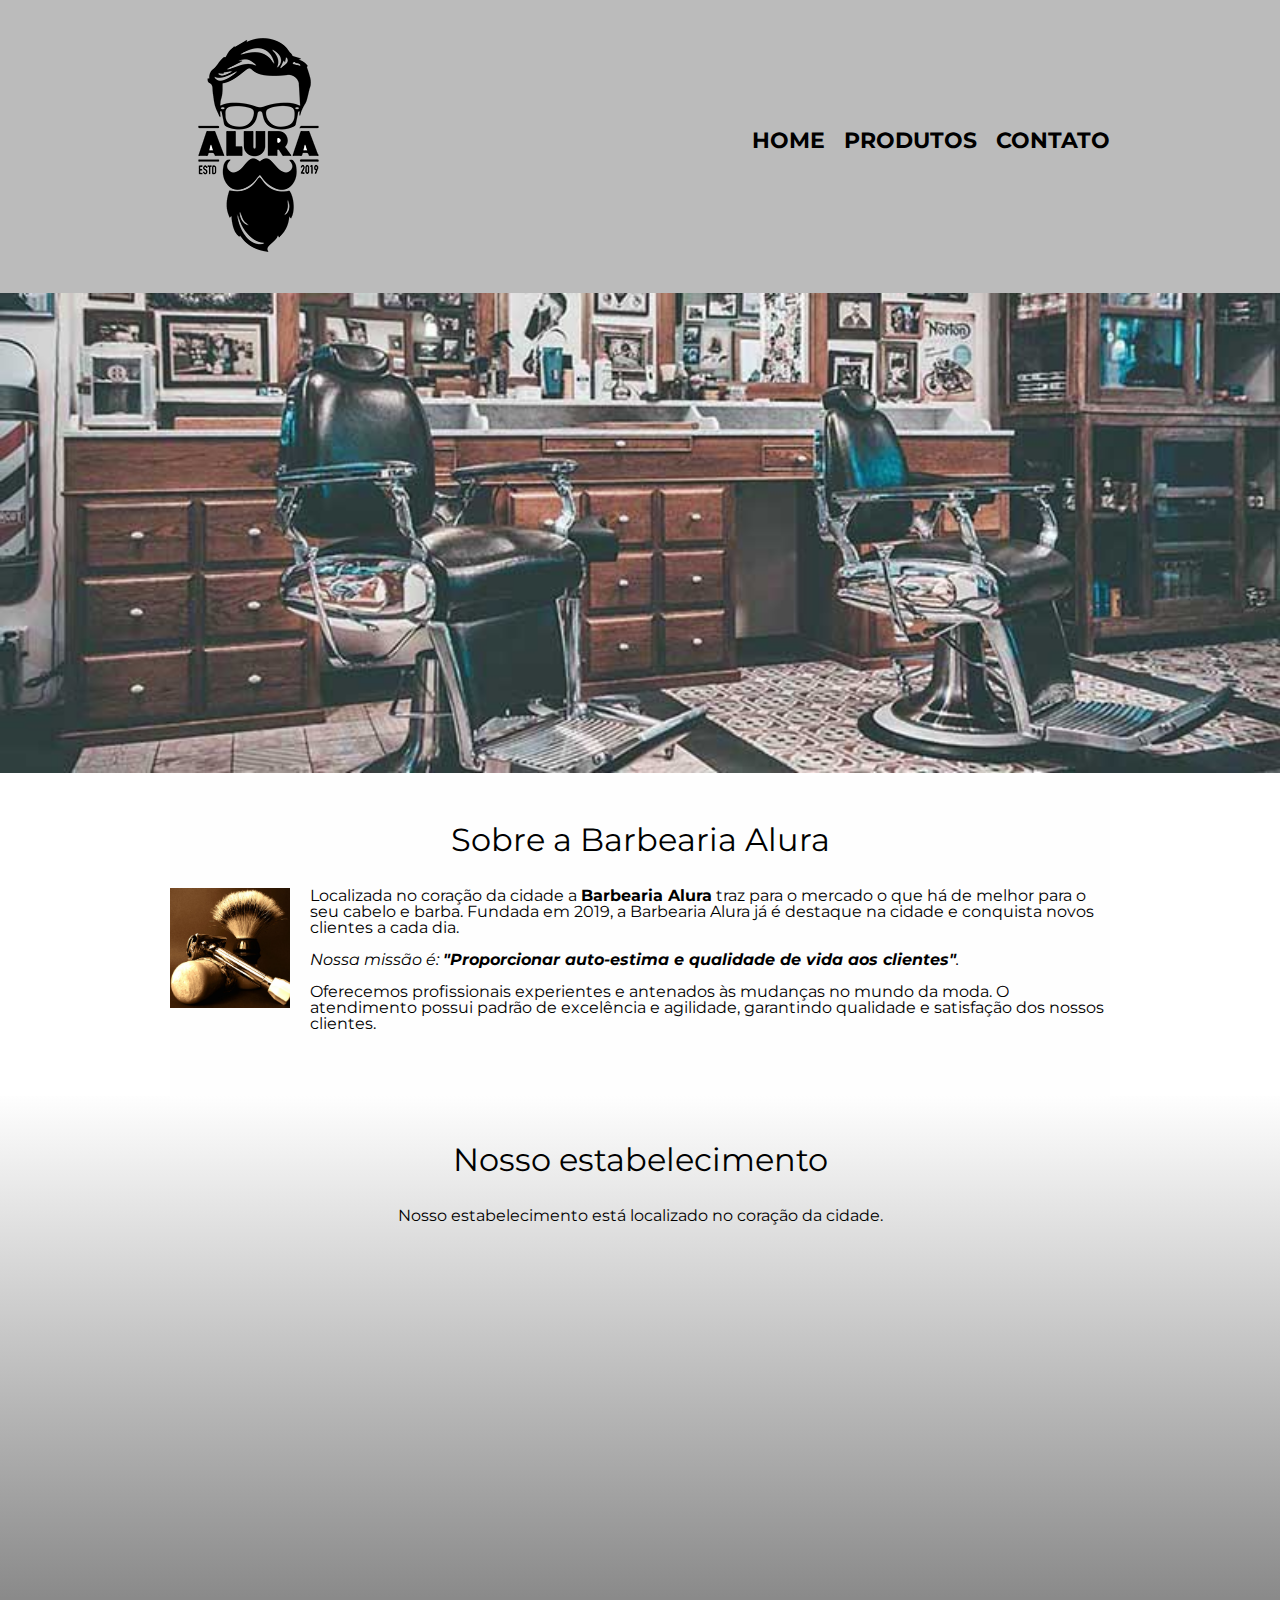
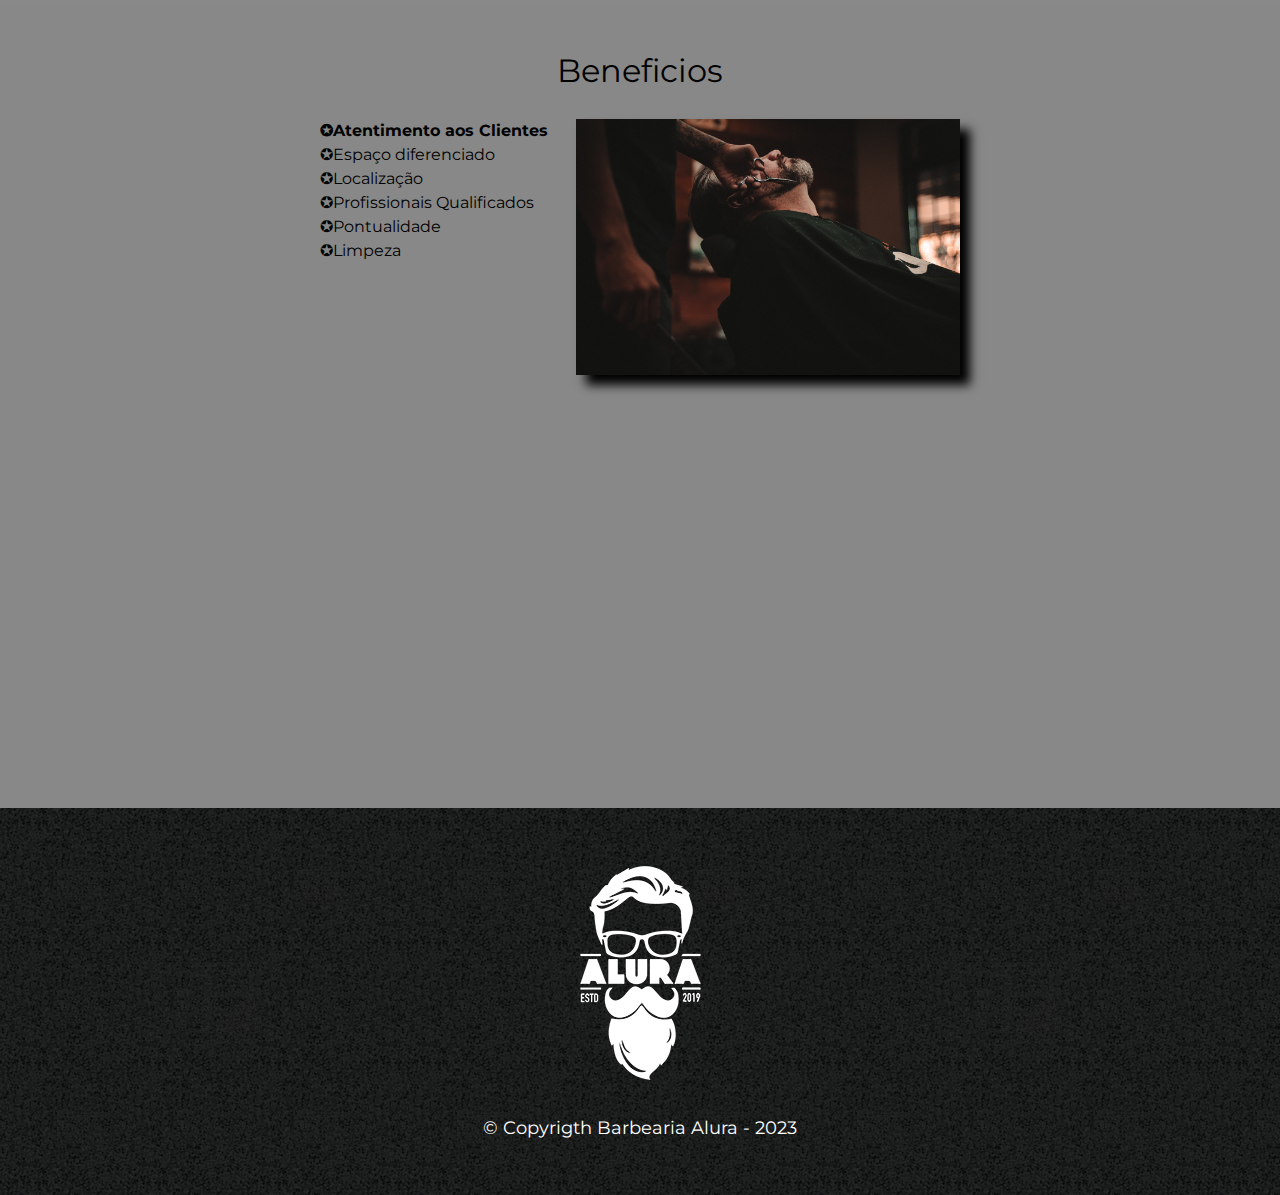
<file: index.html>
<!DOCTYPE html>

<html lang="pt-br">
	<head>
		<meta charset="utf-8">
		<meta name="viewport" content="width=device-width">
		<title>Barbearia Alura</title>

		<link rel="stylesheet" href="reset.css">
		<link rel="stylesheet" href="style.css">
		<link href="https://fonts.googleapis.com/css2?family=Montserrat&display=swap" rel="stylesheet">
	</head>

	<body>
		<header>
			<div class="caixa">
				<h1><img src="logo.png" alt="Logo da Barbearia Alura"></h1>

				<nav>
					<ul class="navegacao">
						<li><a href="index.html">Home</a></li>
						<li><a href="produtos.html">Produtos</a></li>
						<li><a href="contato.html">Contato</a></li>
					</ul>
				</nav>
		    </div>
		</header>

		<img class="banner" src="banner.jpg">

		<main>
			<section class="principal">

				<h2 class="titulo-principal">Sobre a Barbearia Alura</h2>

				<img class="utensilios" src="utensilios.jpg" alt="utensilios de barbeiro.">

				<p>Localizada no coração da cidade a <strong>Barbearia Alura</strong> traz para o mercado o que há de melhor para o seu cabelo e barba. Fundada em 2019, a Barbearia Alura já é destaque na cidade e conquista novos clientes a cada dia.</p>

				<p id="missao"><em>Nossa missão é: <strong>"Proporcionar auto-estima e qualidade de vida aos clientes"</strong>.</em></p>

				<p>Oferecemos profissionais experientes e antenados às mudanças no mundo da moda. O atendimento possui padrão de excelência e agilidade, garantindo qualidade e satisfação dos nossos clientes.</p>
			</section>

			<section class="mapa">
				<h3 class="titulo-principal">Nosso estabelecimento</h3>
				<p>Nosso estabelecimento está localizado no coração da cidade.</p>

				<div class="mapa-conteudo">
					<iframe src="https://www.google.com/maps/embed?pb=!1m18!1m12!1m3!1d3656.449977466502!2d-46.634520584870536!3d-23.588189868469016!2m3!1f0!2f0!3f0!3m2!1i1024!2i768!4f13.1!3m3!1m2!1s0x94ce5a2b2ed7f3a1%3A0xab35da2f5ca62674!2sAlura%20-%20Escola%20Online%20de%20Tecnologia!5e0!3m2!1spt-BR!2sbr!4v1675039109506!5m2!1spt-BR!2sbr" width="100%" height="300" style="border:0;" allowfullscreen="" loading="lazy" referrerpolicy="no-referrer-when-downgrade"></iframe>
				</div>
			</section>

			<section class="beneficios">
				<h3 class="titulo-principal">Beneficios</h3>

				<div class="conteudo-beneficios">
					<ul class="lista-beneficios">
						<li class="itens">Atentimento aos Clientes</li>
						<li class="itens">Espaço diferenciado</li>
						<li class="itens">Localização</li>
						<li class="itens">Profissionais Qualificados</li>
						<li class="itens">Pontualidade</li>
						<li class="itens">Limpeza</li>
					</ul><img src="beneficios.jpg" class="imagem-beneficios">
			    </div>

				<div class="video">
					<iframe width="100%" height="315" src="https://www.youtube.com/embed/wcVVXUV0YUY" frameborder="0" allow="accelerometer; autoplay; encrypted-media; gyroscope; picture-in-picture" allowfullscreen></iframe>
				</div>
			</section>
	    </main>

		<footer>
			<img src="logo-branco.png" alt="Logo da Barbearia Alura">
			<p class="copyrigth">&copy; Copyrigth Barbearia Alura - 2023</p>
		</footer>
	</body>
	

	
</html>
</file>
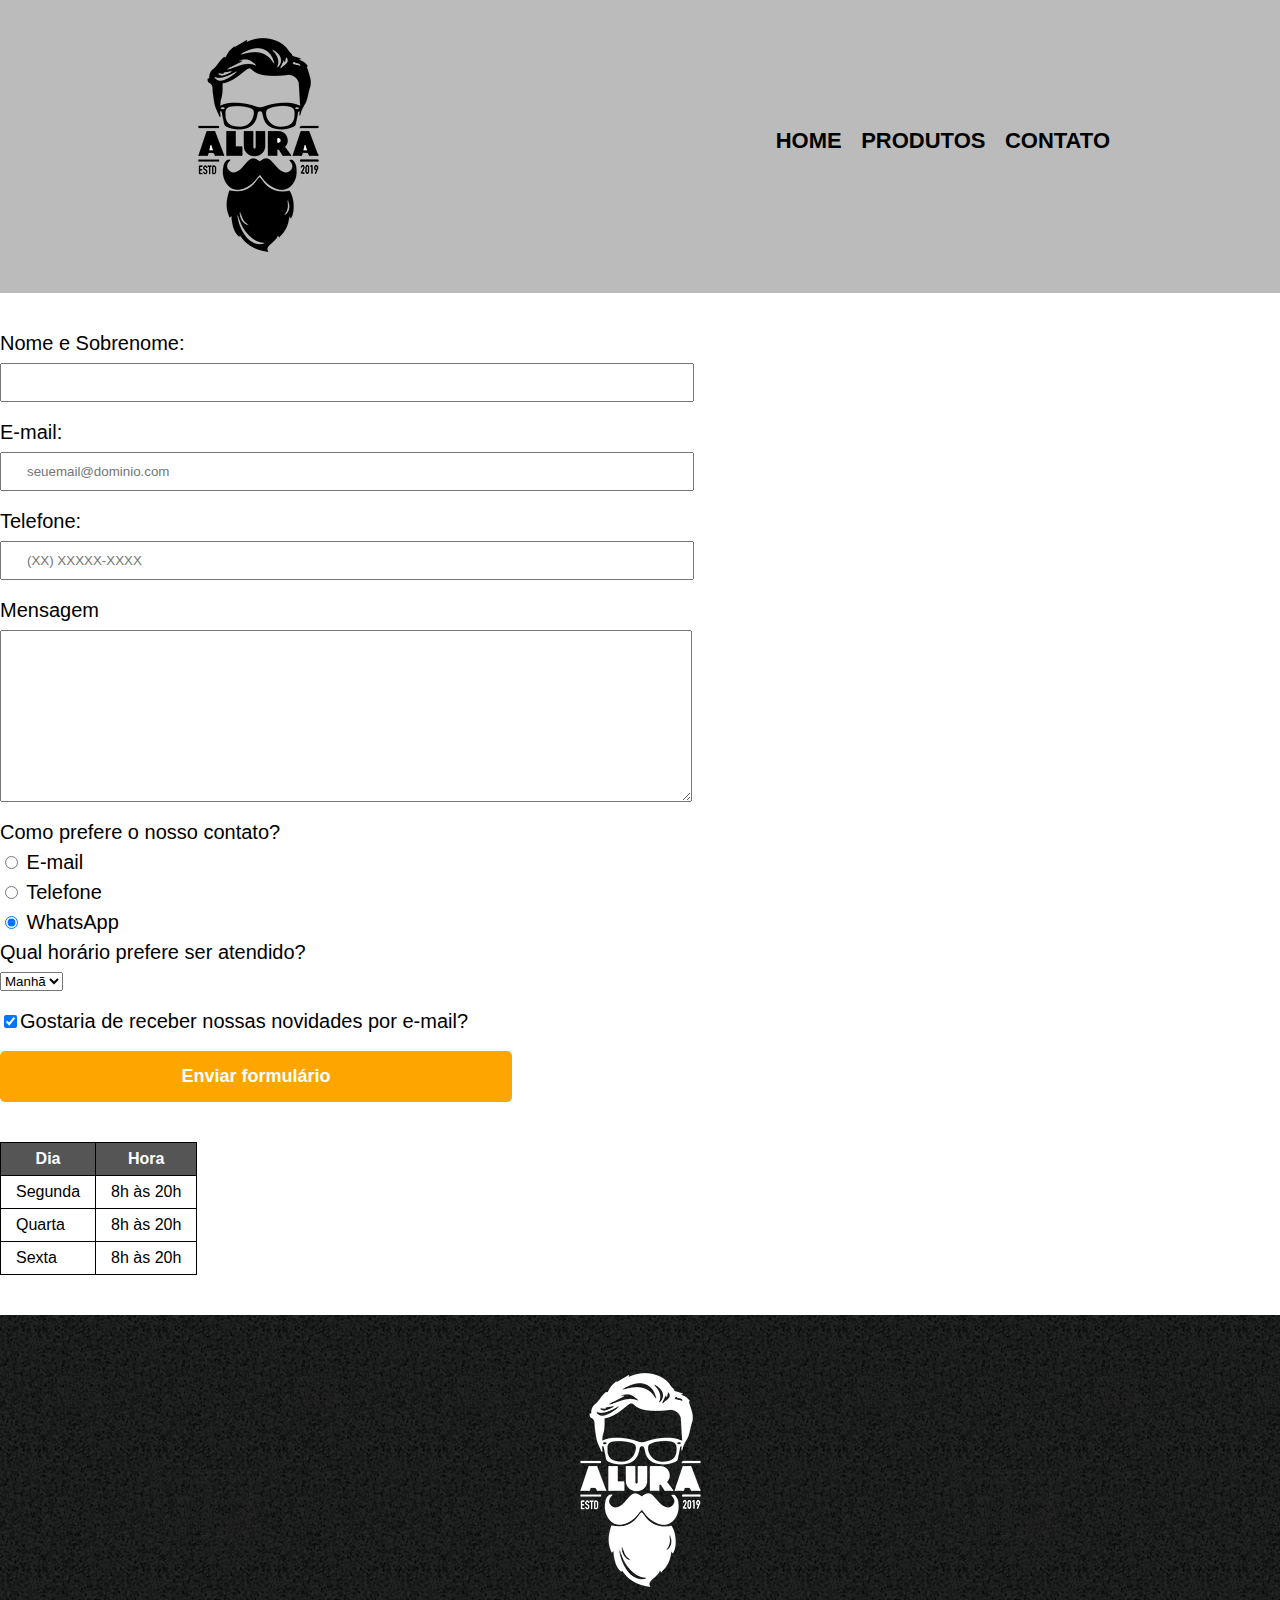
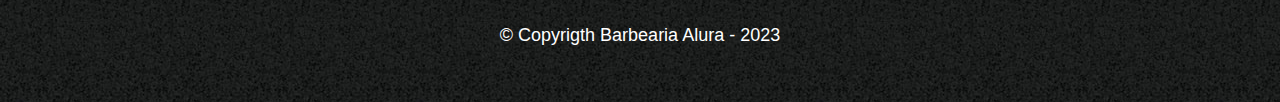
<file: contato.html>
<!DOCTYPE html>
<html lang="pt-br">
	<head>
		<meta charset="utf-8">
		<title>Contato - Barbearia Alura</title>

		<link rel="stylesheet" href="reset.css">
		<link rel="stylesheet" href="style.css">
	</head>
	<body>
		<header>
			<div class="caixa">
				<h1><img src="logo.png" alt="Logo da Barbearia Alura"></h1>

				<nav>
					<ul class="navegacao">
						<li><a href="index.html">Home</a></li>
						<li><a href="produtos.html">Produtos</a></li>
						<li><a href="contato.html">Contato</a></li>
					</ul>
				</nav>
		    </div>
		</header>

		<main>
			<form>
				<label for="nomesobrenome"> Nome e Sobrenome: </label>
				<input type="text" id="nomesobrenome" class="input-padrao" required>

				<label for="email">E-mail:</label>
				<input type="email" id="email" class="input-padrao" required placeholder="seuemail@dominio.com">

				<label for="telefone">Telefone:</label>
				<input type="tel" id="telefone" class="input-padrao" required placeholder="(XX) XXXXX-XXXX">

				<label for="mensagem">Mensagem</label>
				<textarea cols="70" rows="10" id="mensagem" class="input-padrao" required></textarea>

				<fieldset>
					<legend>Como prefere o nosso contato?</legend>
					<label for="radio-email"><input type="radio" name="contato" value="email" id="radio-email"> E-mail</label>
					

					<label for="radio-telefone"><input type="radio" name="contato" value="telefone" id="radio-telefone"> Telefone</label>
					

					<label for="radio-whatsapp"><input type="radio" name="contato" value="whatsapp" id="radio-whatsapp" checked> WhatsApp</label>
					
				</fieldset>

				<fildset>
					<legend>Qual horário prefere ser atendido?</legend>
					<select>
						<option>Manhã</option>
						<option>Tarde</option>
						<option>Noite</option>
					</select>
				</fildset>	

				<label class="checkbox"><input type="checkbox" checked>Gostaria de receber nossas novidades por e-mail?</label>

				<input type="submit" value="Enviar formulário" class="enviar">
			</form>

		<table>
				<thead>
					<tr>
						<th>Dia</th>
						<th>Hora</th>
					</tr>
				</thead>

			<tbody>
					<tr>
						<td>Segunda</td>
						<td>8h às 20h</td>
					</tr>
					<tr>
						<td>Quarta</td>
						<td>8h às 20h</td>
					</tr>
					<tr>
						<td>Sexta</td>
						<td>8h às 20h</td>
					</tr>
			</tbody>		
		</table>

		</main>

		<footer>
			<img src="logo-branco.png" alt="Logo da Barbearia Alura">
			<p class="copyrigth">&copy; Copyrigth Barbearia Alura - 2023</p>
		</footer>

	</body>
</html>
</file>
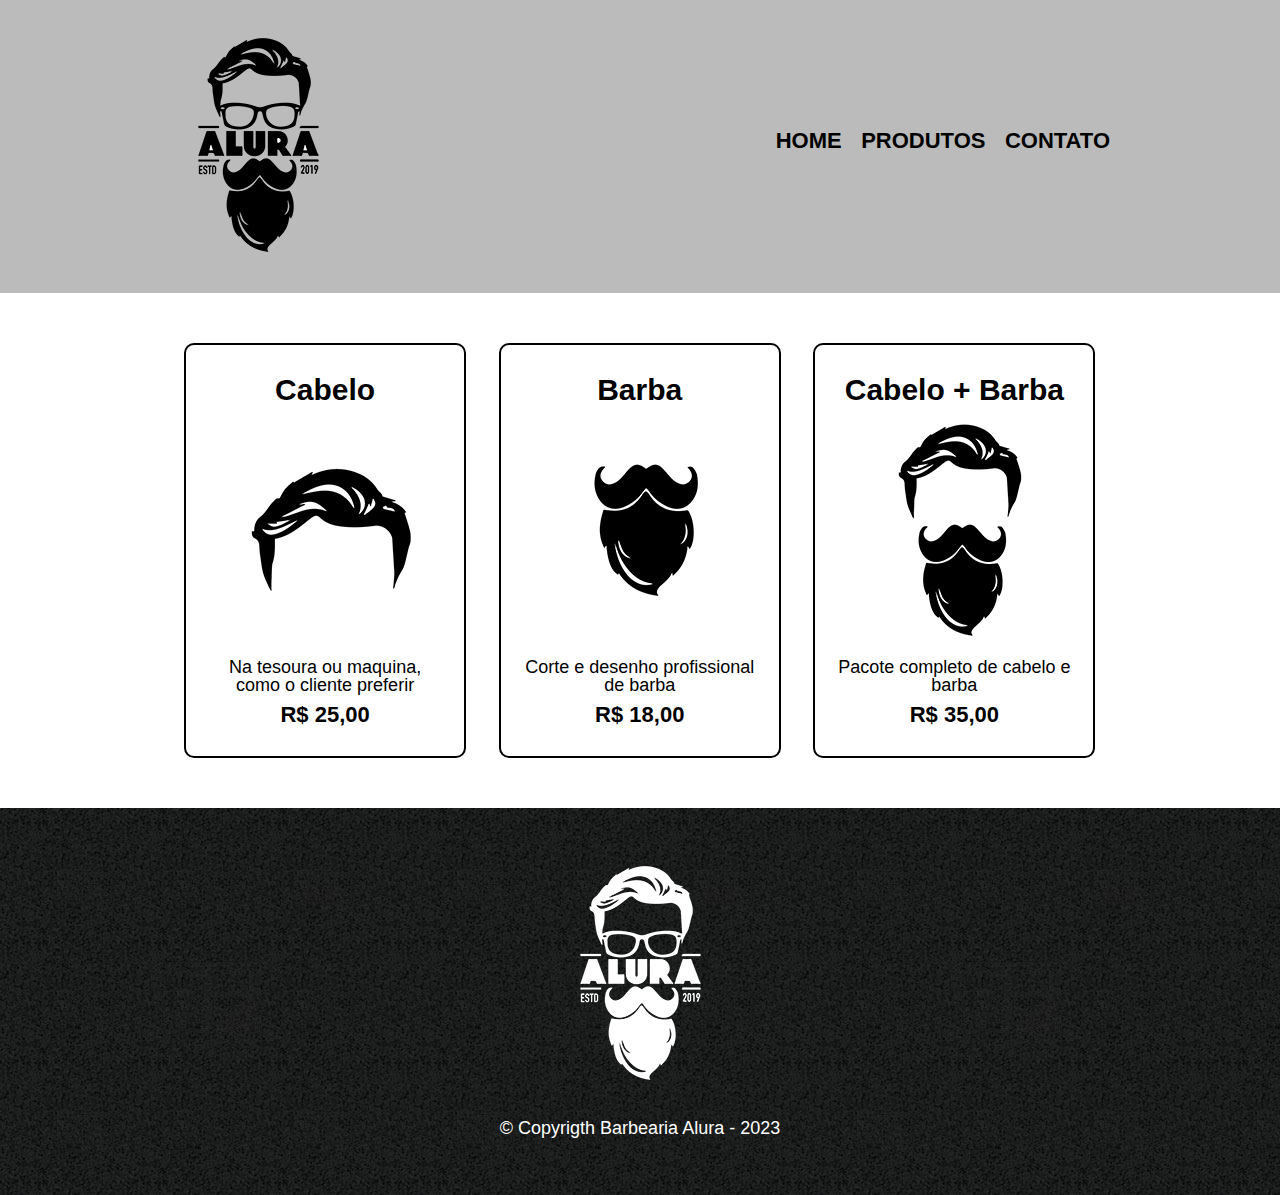
<file: produtos.html>
<!DOCTYPE html>
<html>
	<head>
		<meta charset="utf-8">
		<title>Produtos - Barbearia Alura</title>

		<link rel="stylesheet" href="reset.css">
		<link rel="stylesheet" href="style.css">
	</head>
	<body>
		<header>
			<div class="caixa">
				<h1><img src="logo.png"></h1>

				<nav>
					<ul class="navegacao">
						<li><a href="index.html">Home</a></li>
						<li><a href="produtos.html">Produtos</a></li>
						<li><a href="contato.html">Contato</a></li>
					</ul>
				</nav>
		    </div>
		</header>

		<main>
			<ul class="produtos">
				<li>
					<h2>Cabelo</h2>
					<img src="cabelo.jpg">
					<p class="produto-descricao">Na tesoura ou maquina, como o cliente preferir</p>
					<p class="produto-preco">R$ 25,00</p>
				</li>
				<li>
					<h2>Barba</h2>
					<img src="barba.jpg">
					<p class="produto-descricao">Corte e desenho profissional de barba</p>
					<p class="produto-preco">R$ 18,00</p>
				</li>
				<li>
					<h2>Cabelo + Barba</h2>
					<img src="cabelo+barba.jpg">
					<p class="produto-descricao">Pacote completo de cabelo e barba</p>
					<p class="produto-preco">R$ 35,00</p>
				</li>
			</ul>
		</main>

		<footer>
			<img src="logo-branco.png">
			<p class="copyrigth">&copy; Copyrigth Barbearia Alura - 2023</p>
		</footer>

	</body>
</html>
</file>
<file: style.css>
body {
	font-family: 'Montserrat', sans-serif;
}

header {
	background: #BBBBBB;
	padding: 20px 0;
}

.caixa {
	position: relative;
	width: 940px;
	margin: 0 auto;
}

nav {
	position: absolute;
	top: 110px;
	right: 0;
}

nav li {
	display: inline;
	margin: 0 0 0 15px;
}

nav a {
	text-transform: uppercase;
	color: #000000;
	font-weight: bold;
	font-size: 22px;
	text-decoration: none;
}

nav a:hover {
	color: #C78C19;
	text-decoration: underline;
}

.produtos {
	width: 940px;
	margin: 0 auto;
	padding: 50px 0;

}

.produtos li {
	display: inline-block;
	text-align: center;
	width: 30%;
	vertical-align: top;
	margin: 0 1.5%;
	padding: 30px 20px;
	box-sizing: border-box;
	border: 2px solid #000000;
	border-radius: 10px;
}

.produtos li:hover {
	border-color: #C78C19;
}

.produtos li:active {
	border-color: #088C19;
}

.produtos li:hover h2 {
	font-size: 34px;
}

.produtos h2 {
	font-size: 30px;
	font-weight: bold;
}

.produto-descricao {
	font-size: 18px;
}

.produto-preco {
	font-size: 22px;
	font-weight: bold;
	margin-top: 10px;
}

footer {
	text-align: center;
	background: url("bg.jpg");
	padding: 40px 0;
}

.copyrigth {
	font-size: 18px;
	color: #FFFFFF;
	margin: 18px;
}

main {

}

form {
	margin: 40px 0;
}

form label, form legend {
	display:block;
	font-size: 20px;
	margin: 0 0 10px;
}

.input-padrao {
	display: block;
	margin: 0 0 20px;
	padding: 10px 25px;
	width: 50%;
}

.checkbox {
	margin: 20px 0;
}

.enviar {
	width: 40%;
	padding: 15px 0;
	background: orange;
	color: white;
	font-weight: bold;
	font-size: 18px;
	border: none;
	border-radius: 5px;
	transition: 1s all;
	cursor: pointer;
}

.enviar:rover {
	background: darkorange;
	transform: scale(1.2);
}

table {
	margin: 20px 0 40px;
}

thead {
	background: #555555;
	color: white;
	font-weight: bold;
}

td, th {
	border: 1px solid #000000;
	padding: 8px 15px;
}

/* css da página inicial */
.banner {
	width: 100%;
}

.titulo-principal {
	text-align: center;
	font-size: 2em;
	margin: 0 0 1em;
	clear: left;


}

.principal {
	padding: 3em 0;
	background: #FEFEFE;
	width: 940px;
	margin: 0 auto;
}

.principal p {
	margin: 0 0 1em;
}

.principal strong {
	font-weight: bold;
}

.principal em {
	font-style: italic;
}

.utensilios {
	width: 120px;
	float: left;
	margin: 0 20px 20px 0;
}

.mapa {
	padding: 3em 0;
	background: linear-gradient(#FEFEFE, #888888);
}

.mapa-conteudo {
	width: 940px;
	margin: 0 auto;
}

.mapa p {
	margin: 0 0 2em;
	text-align: center;
}

.beneficios {
	padding: 3em 0;
	background: #888888;
}

.conteudo-beneficios {
	width: 640px;
	margin: 0 auto;
}

.lista-beneficios {
	width: 40%;
	display: inline-block;
	vertical-align: top;
}

.itens {
	line-height: 1.5;
}

.itens:first-child {
	font-weight: bold;
}

.itens:before {
	content: "✪";
}

.imagem-beneficios {
	width: 60%;
	opacity: 1;
	transition: 400ms;
	box-shadow: 10px 10px 10px 0 #000000;
}

.imagem-beneficios:hover {
	opacity: 0.3;
}

.video {
	width: 560px;
	margin: 2em auto;
}

@media screen and (max-width: 480px) {
	.caixa, .principal, .conteudo-beneficios, .mapa-conteudo, .video {
		width: auto;
	}

	h1 {
		text-align: center;
	}

	nav {
		position: static;
	}

	.lista-beneficios, .imagem-beneficios {
		width: 100%;
	}
}
</file>
